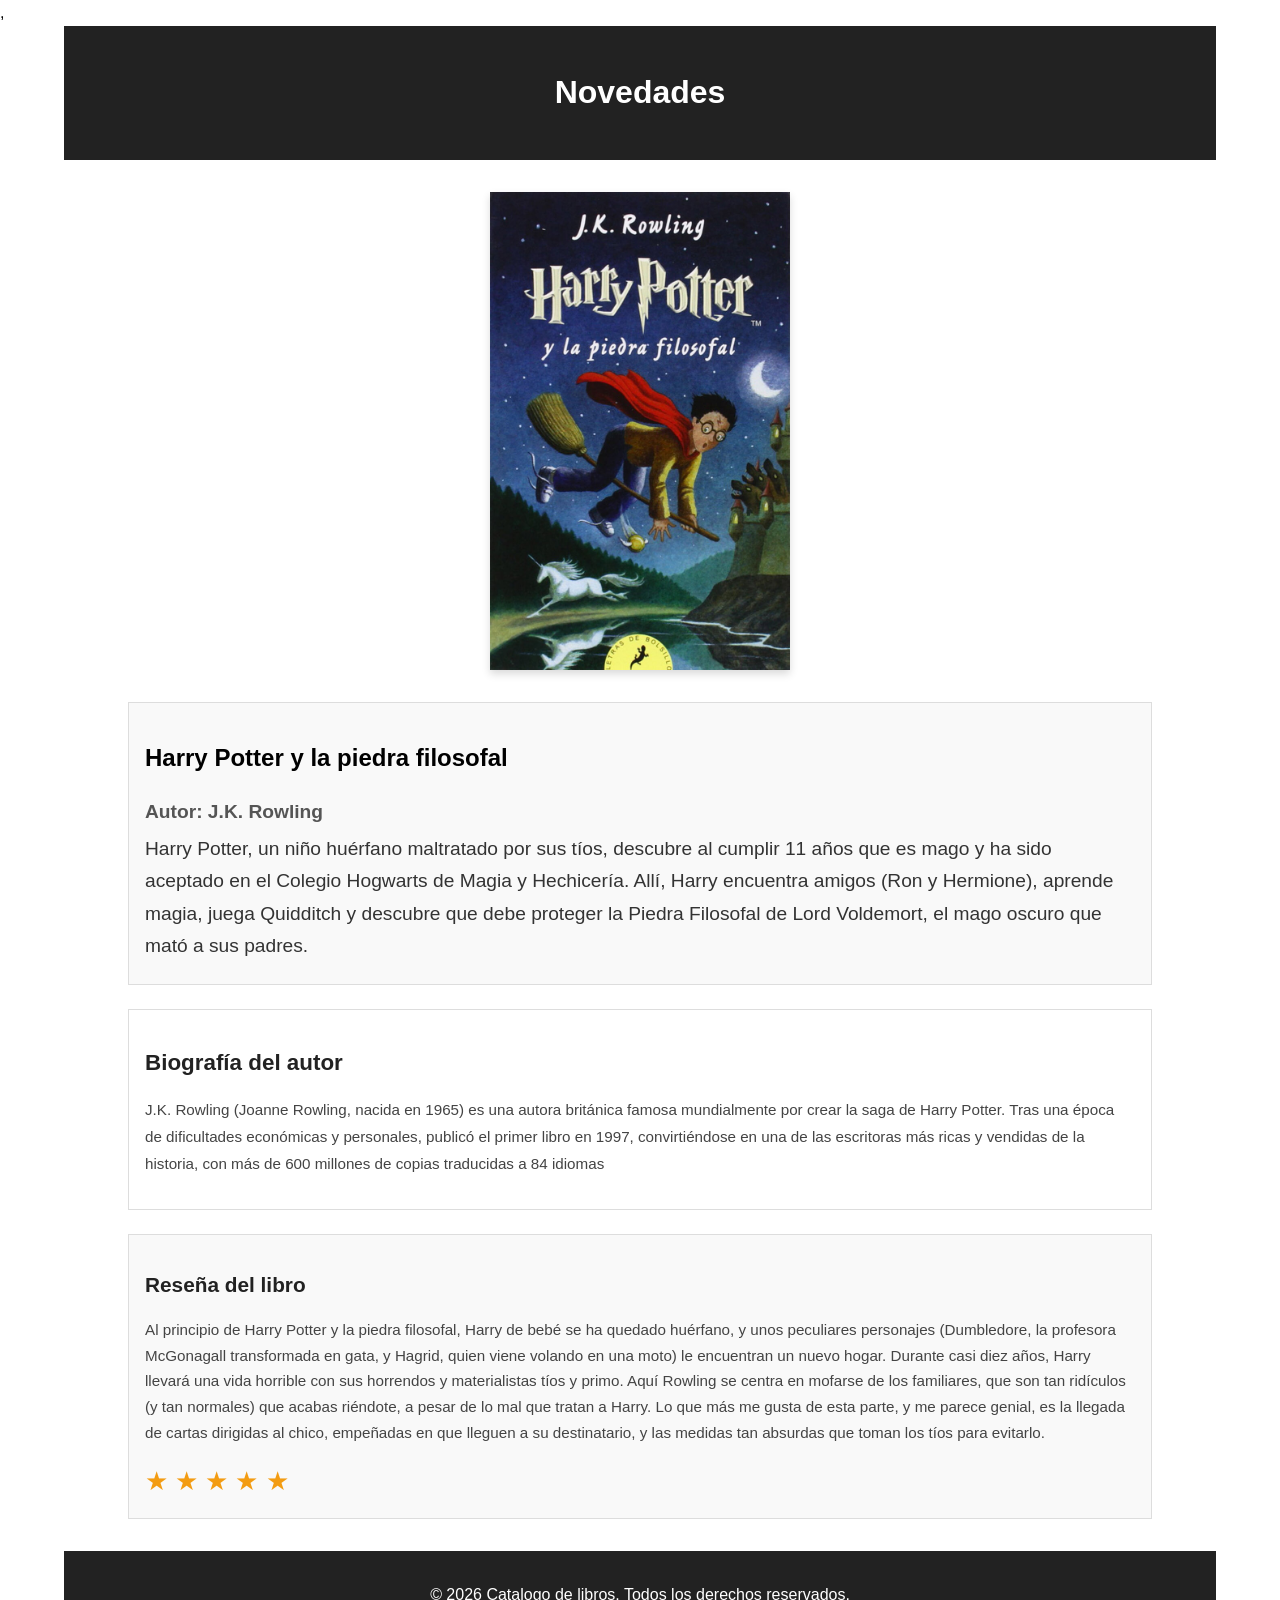
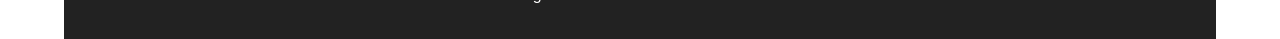
<file: detalleHP.html>
<!DOCTYPE html>
<html lang="es">
<head>
    <meta charset="UTF-8">
    <!-- En la primera etapa del laboratorio pueden iniciar sin viewport.
         Cuando el profesor lo indique, deberán agregarlo para ver la diferencia:
         <meta name="viewport" content="width=device-width, initial-scale=1.0"> -->
    <meta name="viewport" content="width=device-width, initial-scale=1.0">
    <title>Detalle del Libro</title>
    <link rel="stylesheet" href="style/detalle.css">
    ,<link rel="stylesheet" href="style/style.mq.css">
</head>
<body>

    <!-- Header: debe mantenerse igual al del ejercicio original -->
    <header>
        <h1>Novedades</h1>
    </header>

    <!-- Contenedor principal de la página de detalle -->
    <main class="book-detail">

        <!-- Sección 1: portada del libro -->
        <section class="cover-section">
            <img src="IMG/harrypotter.jpg" alt="Portada del libro">
        </section>

        <!-- Sección 2: información general del libro -->
        <section class="info-section">
            <h2>Harry Potter y la piedra filosofal</h2>
            <p class="author-name">Autor: J.K. Rowling</p>
            <p class="synopsis">
                Harry Potter, un niño huérfano maltratado por sus tíos, 
                descubre al cumplir 11 años que es mago y ha sido aceptado en el Colegio Hogwarts de Magia y Hechicería. 
                Allí, Harry encuentra amigos (Ron y Hermione), aprende magia, 
                juega Quidditch y descubre que debe proteger la Piedra Filosofal de Lord Voldemort, el mago oscuro que mató a sus padres.
            </p>
        </section>

        <!-- Sección 3: biografía del autor -->
        <section class="author-section">
            <h2>Biografía del autor</h2>
            <p>
                J.K. Rowling (Joanne Rowling, nacida en 1965) es una autora británica famosa mundialmente por crear la saga de Harry Potter. 
                Tras una época de dificultades económicas y personales, publicó el primer libro en 1997, convirtiéndose en una de las escritoras más ricas y vendidas de la historia, 
                con más de 600 millones de copias traducidas a 84 idiomas
            </p>
        </section>

        <!-- Sección 4: reseña y calificación -->
        <section class="review-section">
            <h2>Reseña del libro</h2>
            <p>
                Al principio de Harry Potter y la piedra filosofal, Harry de bebé se ha quedado huérfano, 
                y unos peculiares personajes (Dumbledore, la profesora McGonagall transformada en gata, y Hagrid, 
                quien viene volando en una moto) le encuentran un nuevo hogar. Durante casi diez años, 
                Harry llevará una vida horrible con sus horrendos y materialistas tíos y primo. 
                Aquí Rowling se centra en mofarse de los familiares, que son tan ridículos (y tan normales) que acabas riéndote, 
                a pesar de lo mal que tratan a Harry. Lo que más me gusta de esta parte, y me parece genial, es la llegada de cartas dirigidas al chico, 
                empeñadas en que lleguen a su destinatario, y las medidas tan absurdas que toman los tíos para evitarlo.
            </p>

            <!-- Las estrellas pueden manejarse como texto o iconos -->
            <div class="rating" style="--rating: 4.5;" aria-label="Calificación: 4.5 de 5 estrellas">
                <span class="star">★</span>
                <span class="star">★</span>
                <span class="star">★</span>
                <span class="star">★</span>
                <span class="star">★</span>
            </div>
        </section>

    </main>

    <!-- Footer: debe mantenerse igual al del ejercicio original -->
    <footer>
        <p>&copy; 2026 Catalogo de libros. Todos los derechos reservados.</p>
    </footer>

</body>
</html>
</file>
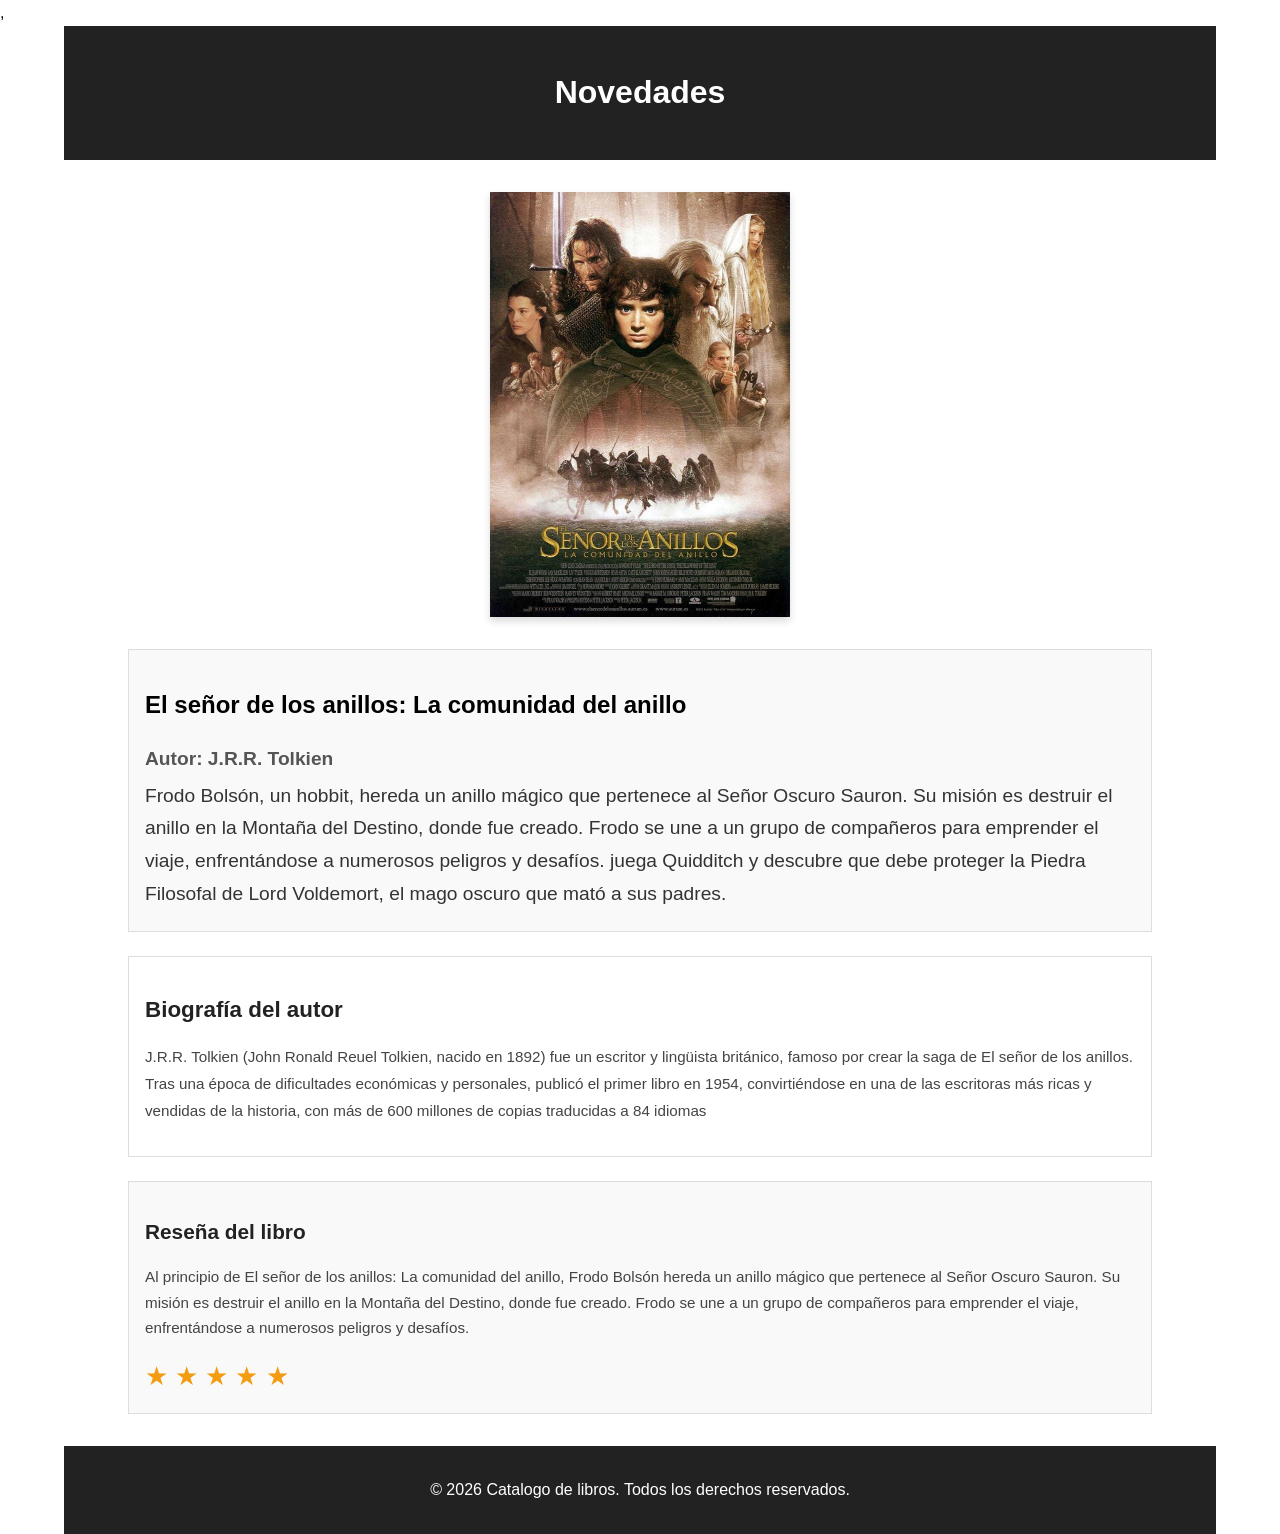
<file: detalleLOR.html>
<!DOCTYPE html>
<html lang="es">
<head>
    <meta charset="UTF-8">
    <!-- En la primera etapa del laboratorio pueden iniciar sin viewport.
         Cuando el profesor lo indique, deberán agregarlo para ver la diferencia:
         <meta name="viewport" content="width=device-width, initial-scale=1.0"> -->
    <meta name="viewport" content="width=device-width, initial-scale=1.0">
    <title>Detalle del Libro</title>
    <link rel="stylesheet" href="style/detalle.css">
    ,<link rel="stylesheet" href="style/style.mq.css">

</head>
<body>

    <!-- Header: debe mantenerse igual al del ejercicio original -->
    <header>
        <h1>Novedades</h1>
    </header>

    <!-- Contenedor principal de la página de detalle -->
    <main class="book-detail">

        <!-- Sección 1: portada del libro -->
        <section class="cover-section">
            <img src="IMG/LOTR.jpg" alt="Portada del libro">
        </section>

        <!-- Sección 2: información general del libro -->
        <section class="info-section">
            <h2>El señor de los anillos: La comunidad del anillo</h2>
            <p class="author-name">Autor: J.R.R. Tolkien</p>
            <p class="synopsis">
                Frodo Bolsón, un hobbit, hereda un anillo mágico que pertenece al Señor Oscuro Sauron. 
                Su misión es destruir el anillo en la Montaña del Destino, donde fue creado. 
                Frodo se une a un grupo de compañeros para emprender el viaje, enfrentándose a numerosos peligros y desafíos.
                juega Quidditch y descubre que debe proteger la Piedra Filosofal de Lord Voldemort, el mago oscuro que mató a sus padres.
            </p>
        </section>

        <!-- Sección 3: biografía del autor -->
        <section class="author-section">
            <h2>Biografía del autor</h2>
            <p>
                J.R.R. Tolkien (John Ronald Reuel Tolkien, nacido en 1892) fue un escritor y lingüista británico, famoso por crear la saga de El señor de los anillos. 
                Tras una época de dificultades económicas y personales, publicó el primer libro en 1954, convirtiéndose en una de las escritoras más ricas y vendidas de la historia, 
                con más de 600 millones de copias traducidas a 84 idiomas
            </p>
        </section>

        <!-- Sección 4: reseña y calificación -->
        <section class="review-section">
            <h2>Reseña del libro</h2>
            <p>
                Al principio de El señor de los anillos: La comunidad del anillo, Frodo Bolsón hereda un anillo mágico que pertenece al Señor Oscuro Sauron. 
                Su misión es destruir el anillo en la Montaña del Destino, donde fue creado. 
                Frodo se une a un grupo de compañeros para emprender el viaje, enfrentándose a numerosos peligros y desafíos.
            </p>

            <!-- Las estrellas pueden manejarse como texto o iconos -->
            <div class="rating" style="--rating: 4.5;" aria-label="Calificación: 4.5 de 5 estrellas">
                <span class="star">★</span>
                <span class="star">★</span>
                <span class="star">★</span>
                <span class="star">★</span>
                <span class="star">★</span>
            </div>
        </section>

    </main>

    <!-- Footer: debe mantenerse igual al del ejercicio original -->
    <footer>
        <p>&copy; 2026 Catalogo de libros. Todos los derechos reservados.</p>
    </footer>

</body>
</html>
</file>
<file: style/detalle.css>
*{
    box-sizing: border-box;
}
body{
    font-family: Arial;
    margin: 0;
    font-size: 1rem;
    line-height: 1.6;
}
header{
    background: #222;
    color: white;
    text-align: center;
    padding: 20px;
    width: 90%;
    margin: auto;
}

.catalog{
    width: 90%;
    margin: auto;
    flex-wrap: wrap;
    display: flex; 
    justify-content: center;
    gap: 20px;
}

.catalog-page {
    width: 100%;
}

.book-detail{
    width: 80%;
    margin: 2rem auto;
}

.book{
    flex: 1 1 300px;
    max-width: 300px;
    border: 1px solid #000;
    padding: 15px;
    margin-bottom: 20px;
    background: white;
    overflow: visible;
}
.book img{
    width: 100%;
    height: 200px;
    object-fit: contain;
    background: #fff;
}

.cover-section{
    text-align: center;
    margin-bottom: 2rem;
}
.cover-section img{
    max-width: 300px;
    height: auto;
    width: 100%;
    display: block;
    margin: 0 auto;
    box-shadow: 0 4px 8px rgba(0,0,0,0.15);
}
.info-section{
    margin-bottom: 1.5rem;
    background: #f9f9f9;
    padding: 1.5rem;
    border: 1px solid #ddd;
}
.info-section h1{
    font-size: 1.6rem;
    margin-bottom: 0.5rem;
    color: #222;
}
.info-section p{
    font-size: 1.2rem;
    margin: 5px 0;
}

.author-name{
    font-weight: bold;
    color: #555;
    margin-bottom: 0.75rem;
    font-size: 1rem;
}

.author-section{
    background: #fff;
    border: 1px solid #ddd;
    padding: 1.5rem;
    margin-bottom: 1.5rem;
}

.synopsis {
    line-height: 1.7;
    color: #333;
}

.author-section h2{
    font-size: 1.4rem;
    margin-bottom: 0.75rem;
    color: #222;
}

.author-section p{
    line-height: 1.8;
    color: #444;
}

.review-section{
    background: #f9f9f9;
    margin-bottom: 0.75rem;
    border: 1px solid #ddd;
    padding: 1.5rem;
}
.review-section h2{
    font-size: 1.3rem;
    margin-bottom: 0.75rem;
    color: #222;
}
.review-section p{
    color: #444;
    line-height: 1.7;
}

.rating{
    color: #f39c12;
    font-size: 2rem;
    margin-top: 0.75rem;
}
footer{
    background: #222;
    color: white;
    text-align: center;
    padding: 20px;
    margin-top: 20px;
    width: 90%;
    margin: auto;
}
</file>
<file: style/style.mq.css>
/*================================
Media query para tablet: 
Crear una regla que va a levantarse cuano la pantalla tiene 
768px o menos. 
El cambio que se va a hacer es que va a pasar de dos tarjetas por fila a una
tarjeta por fila. 
Esto porque la pantalla de una tableta, 2 tarjetas puede ser mucho. 
Vamos a tomar cada tarjeta para que ocupa el 100%, lo que la va a hacer mas legible. 
==================================
*/

@media (max-width: 768px) {
    .book-detail{
        width: 95%;
        margin: 1.5rem auto;
    }
    .catalog{
        flex-direction: column;
        align-items: center;
    }
    .book {
        width: 90%;
        max-width: 400px;
    }
    .book img{
        height: 180px;
    }
    cover-section img{
        max-width: 250px;
    }
    .info-section,
    .author-section,
    .review-section{
        padding: 1.2rem;
    }
    .info-section h2 {
        font-size: 1.3rem;
    }
}

/*================================
Media query para celular: 
Crear una regla que va a levantarse cuano la pantalla tiene 
480px o menos. 
Los ajustes que se van a hacer no solo son del ancho sino de legibilidad. 
==================================
*/

@media (max-width: 480px) {
    .catalog{
        flex-direction: column;
        align-items: center;
    }
    .book {
        width: 90%;
        max-width: 400px;
    }
    .book-detail{
        width: 95%;
        margin: 1rem auto;  
    }
    .book img{
        height: 180px;
    }
    .cover-section img{
        max-width: 100%;
    }
}
    .info-section,
    .review-section,
    .author-section{
        padding: 1rem;
    }
    .info-section h2{
        font-size: 1.5rem;
    }
    .author-name,
    .synopsis,
    .author-section p,
    .review-section p{
        font-size: 0.95rem;
    }
    .rating{
        font-size: 1.6rem;
    }
    .header,
    footer{
        padding: 15px;
}
</file>
